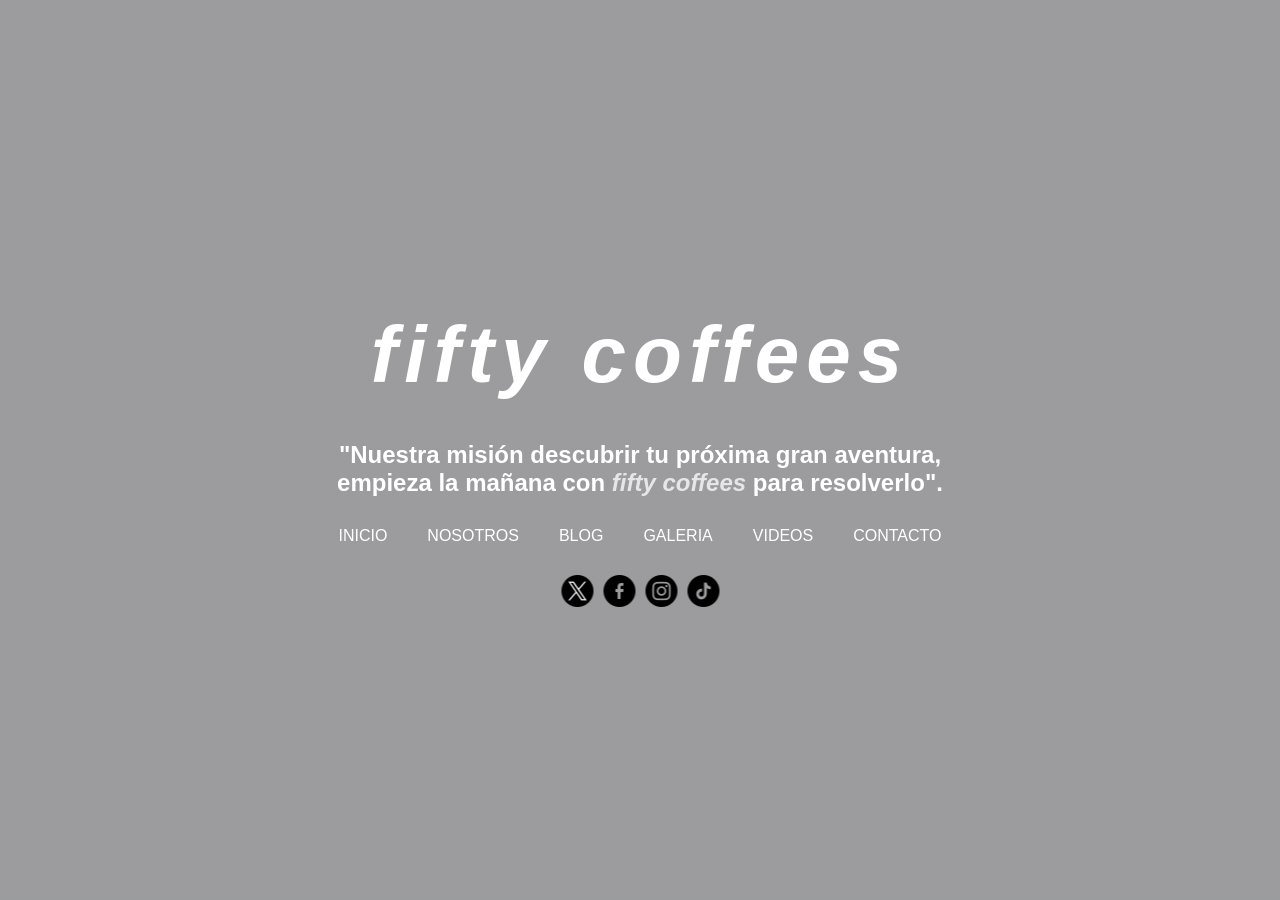
<file: index.html>
<!DOCTYPE html>
<html lang="en">
<head>
    <meta charset="UTF-8">
    <meta name="viewport" content="width=device-width, initial-scale=1.0">
    <title>inicio</title>
    <link rel="stylesheet" href="css/estilos.css">
    <link rel="stylesheet" href="css/all.min.css">
    <link rel="shortcut icon" href="https://images.squarespace-cdn.com/content/v1/530e6f89e4b0f62bb1b853af/1398958611618-LT9PMYG68GPC86O6XT51/favicon.ico?format=100w" type="image/x-icon">
</head>
<body> 
    <main>
        <audio src="audio/creep - radio head.mp3" autoplay loop></audio>        
        <div id="contenedor">
            <h1>fifty coffees</h1>
            <h2>"Nuestra misión descubrir tu próxima gran aventura, empieza la mañana con <span>fifty coffees</span> para resolverlo".</h2>
            <nav>
                <ul class="menu">
                    <li><a href="index.html">Inicio</a></li>
                    <li><a href="nosotros.html">Nosotros</a></li>
                    <li><a href="blog.html">Blog</a></li>
                    <li><a href="galeria.html">Galeria</a></li>
                    <li><a href="blog.html">Videos</a></li>
                    <li><a href="contacto.html">Contacto</a></li>
                    
                </ul>
            </nav>
            <div>
                <ul class="redes">
                    <li><a href="https://x.com/fifty_coffees"><img src="img/gorjeo.png" alt=""></a></li>
                    <li><a href="https://web.facebook.com/lindsay.ratowsky"><img src="img/facebook.png" alt=""></a></li>
                    <li><a href="https://www.instagram.com/fifty_coffees/"><img src="img/instagram.png" alt=""></a></li>
                    <li><a href="https://www.tiktok.com/@fiftysixcoffee_eatery?is_from_webapp=1&sender_device=pc"><img src="img/tik-tok.png" alt=""></a></li>
                </ul>
                
            </div>
        </div>
    </main>


        
</body>
</html>
</file>
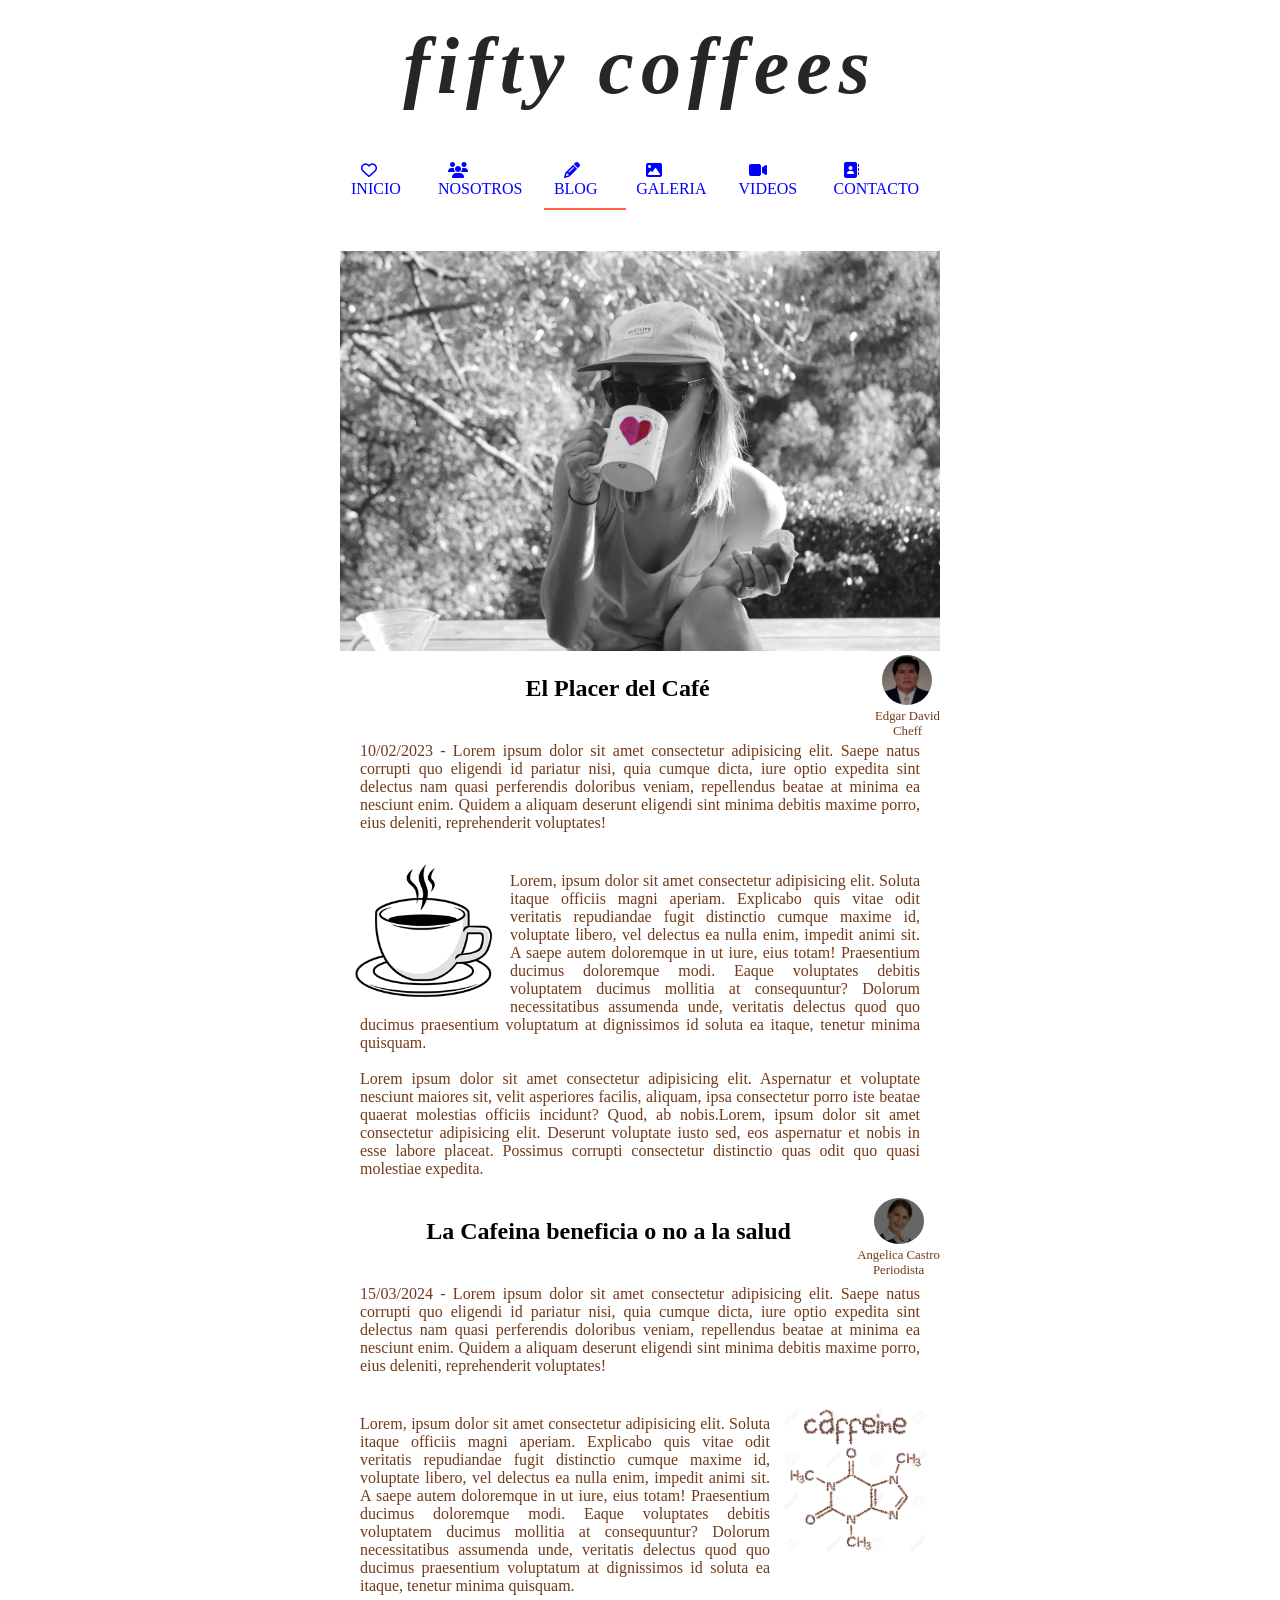
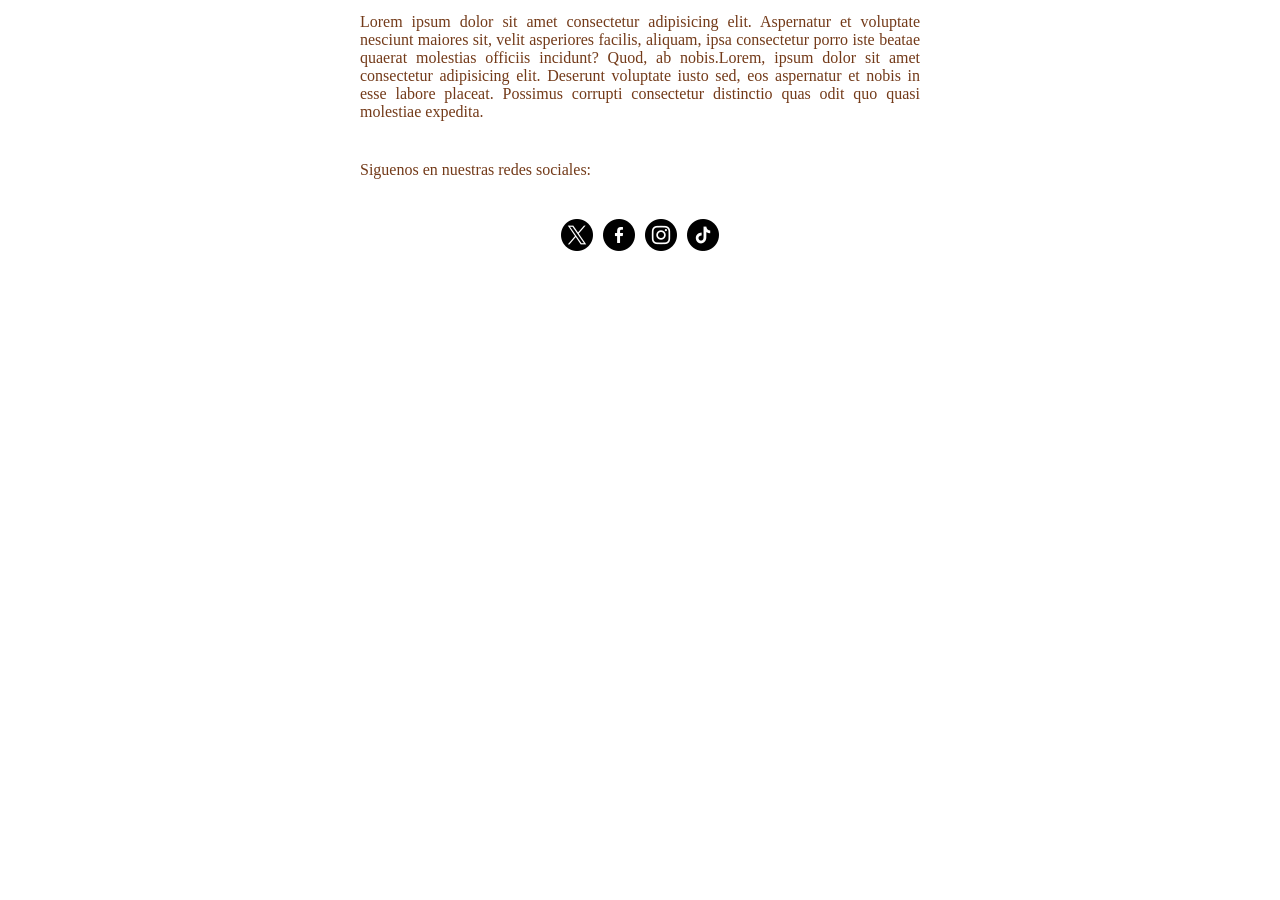
<file: blog.html>
<!DOCTYPE html>
<html lang="en">
<head>
    <meta charset="UTF-8">
    <meta name="viewport" content="width=device-width, initial-scale=1.0">
    <title>Blog</title>
    <link rel="stylesheet" href="css/estilos.css">
    <link rel="shortcut icon" href="https://images.squarespace-cdn.com/content/v1/530e6f89e4b0f62bb1b853af/1398958611618-LT9PMYG68GPC86O6XT51/favicon.ico?format=100w" type="image/x-icon">
    <link rel="stylesheet" href="css/all.min.css">
</head>
<body>
    <audio src="audio/creep - radio head.mp3" autoplay loop></audio> 
    <div id="cafe">
        
        <nav id="navegador">
            <h1><a href="index.html">fifty coffees</a></h1>
            <ul class="menu">
                <li><a href="index.html"><i class="fa-regular fa-heart"></i> Inicio</a></li>
                <li><a href="nosotros.html"><i class="fa-solid fa-users"></i></i> Nosotros</a></li>
                <li id="caf"><a href="blog.html"><i class="fa-solid fa-pencil"></i> blog</a></li>
                <li><a href="galeria.html"><i class="fa-solid fa-image"></i> Galeria</a></li>
                <li><a href="videos.html"><i class="fa-solid fa-video"></i> Videos</a></li>
                <li><a href="contacto.html"> <i class="fa-solid fa-address-book"></i></i> Contacto</a></li>
            </ul>
        </nav>

        <div id="contenido">
            <div id="bebe">
                <img src="img/image-asset.jpeg" alt="salud">
            </div>
            <figure>
                <img src="img/foto edr.jpg" alt="foto_edr" id="foto">
                <figcaption>Edgar David<br> Cheff</figcaption>
            </figure>
            
            <h2>El Placer del Café</h2>                                   
            <p>10/02/2023 - Lorem ipsum dolor sit amet consectetur adipisicing elit. Saepe natus corrupti quo eligendi id pariatur nisi, quia cumque dicta, iure optio expedita sint delectus nam quasi perferendis doloribus veniam, repellendus beatae at minima ea nesciunt enim. Quidem a aliquam deserunt eligendi sint minima debitis maxime porro, eius deleniti, reprehenderit voluptates!</p>        
            <img src="img/taza.png" alt="taza" id="taza" width="150"> 
            <p>Lorem, ipsum dolor sit amet consectetur adipisicing elit. Soluta itaque officiis magni aperiam. Explicabo quis vitae odit veritatis repudiandae fugit distinctio cumque maxime id, voluptate libero, vel delectus ea nulla enim, impedit animi sit. A saepe autem doloremque in ut iure, eius totam! Praesentium ducimus doloremque modi. Eaque voluptates debitis voluptatem ducimus mollitia at consequuntur? Dolorum necessitatibus assumenda unde, veritatis delectus quod quo ducimus praesentium voluptatum at dignissimos id soluta ea itaque, tenetur minima quisquam.<br><br>Lorem ipsum dolor sit amet consectetur adipisicing elit. Aspernatur et voluptate nesciunt maiores sit, velit asperiores facilis, aliquam, ipsa consectetur porro iste beatae quaerat molestias officiis incidunt? Quod, ab nobis.Lorem, ipsum dolor sit amet consectetur adipisicing elit. Deserunt voluptate iusto sed, eos aspernatur et nobis in esse labore placeat. Possimus corrupti consectetur distinctio quas odit quo quasi molestiae expedita.</p>
            <figure>
                <img src="img/foto mrs.jpg" alt="foto_mrs" id="foto">
                <figcaption>Angelica Castro<br>Periodista</figcaption>
            </figure>
            
            <h2>La Cafeina beneficia o no a la salud</h2>                                   
            <p>15/03/2024 - Lorem ipsum dolor sit amet consectetur adipisicing elit. Saepe natus corrupti quo eligendi id pariatur nisi, quia cumque dicta, iure optio expedita sint delectus nam quasi perferendis doloribus veniam, repellendus beatae at minima ea nesciunt enim. Quidem a aliquam deserunt eligendi sint minima debitis maxime porro, eius deleniti, reprehenderit voluptates!</p>        
            <img src="img/cafeina.jpg" alt="cafeina" id="cafeina" width="150"> 
            <p>Lorem, ipsum dolor sit amet consectetur adipisicing elit. Soluta itaque officiis magni aperiam. Explicabo quis vitae odit veritatis repudiandae fugit distinctio cumque maxime id, voluptate libero, vel delectus ea nulla enim, impedit animi sit. A saepe autem doloremque in ut iure, eius totam! Praesentium ducimus doloremque modi. Eaque voluptates debitis voluptatem ducimus mollitia at consequuntur? Dolorum necessitatibus assumenda unde, veritatis delectus quod quo ducimus praesentium voluptatum at dignissimos id soluta ea itaque, tenetur minima quisquam.<br><br>Lorem ipsum dolor sit amet consectetur adipisicing elit. Aspernatur et voluptate nesciunt maiores sit, velit asperiores facilis, aliquam, ipsa consectetur porro iste beatae quaerat molestias officiis incidunt? Quod, ab nobis.Lorem, ipsum dolor sit amet consectetur adipisicing elit. Deserunt voluptate iusto sed, eos aspernatur et nobis in esse labore placeat. Possimus corrupti consectetur distinctio quas odit quo quasi molestiae expedita.</p>
            <p>Siguenos en nuestras redes sociales:</p>
        </div>
        <div>
            <ul class="redes">
                <li><a href="https://x.com/fifty_coffees"><img src="img/gorjeo.png" alt=""></a></li>
                <li><a href="https://web.facebook.com/lindsay.ratowsky"><img src="img/facebook.png" alt=""></a></li>
                <li><a href="https://www.instagram.com/fifty_coffees/"><img src="img/instagram.png" alt=""></a></li>
                <li><a href="https://www.tiktok.com/@fiftysixcoffee_eatery?is_from_webapp=1&sender_device=pc"><img src="img/tik-tok.png" alt=""></a></li>
            </ul>
            
        </div>


    </div>

    
</body>
</html>
</file>
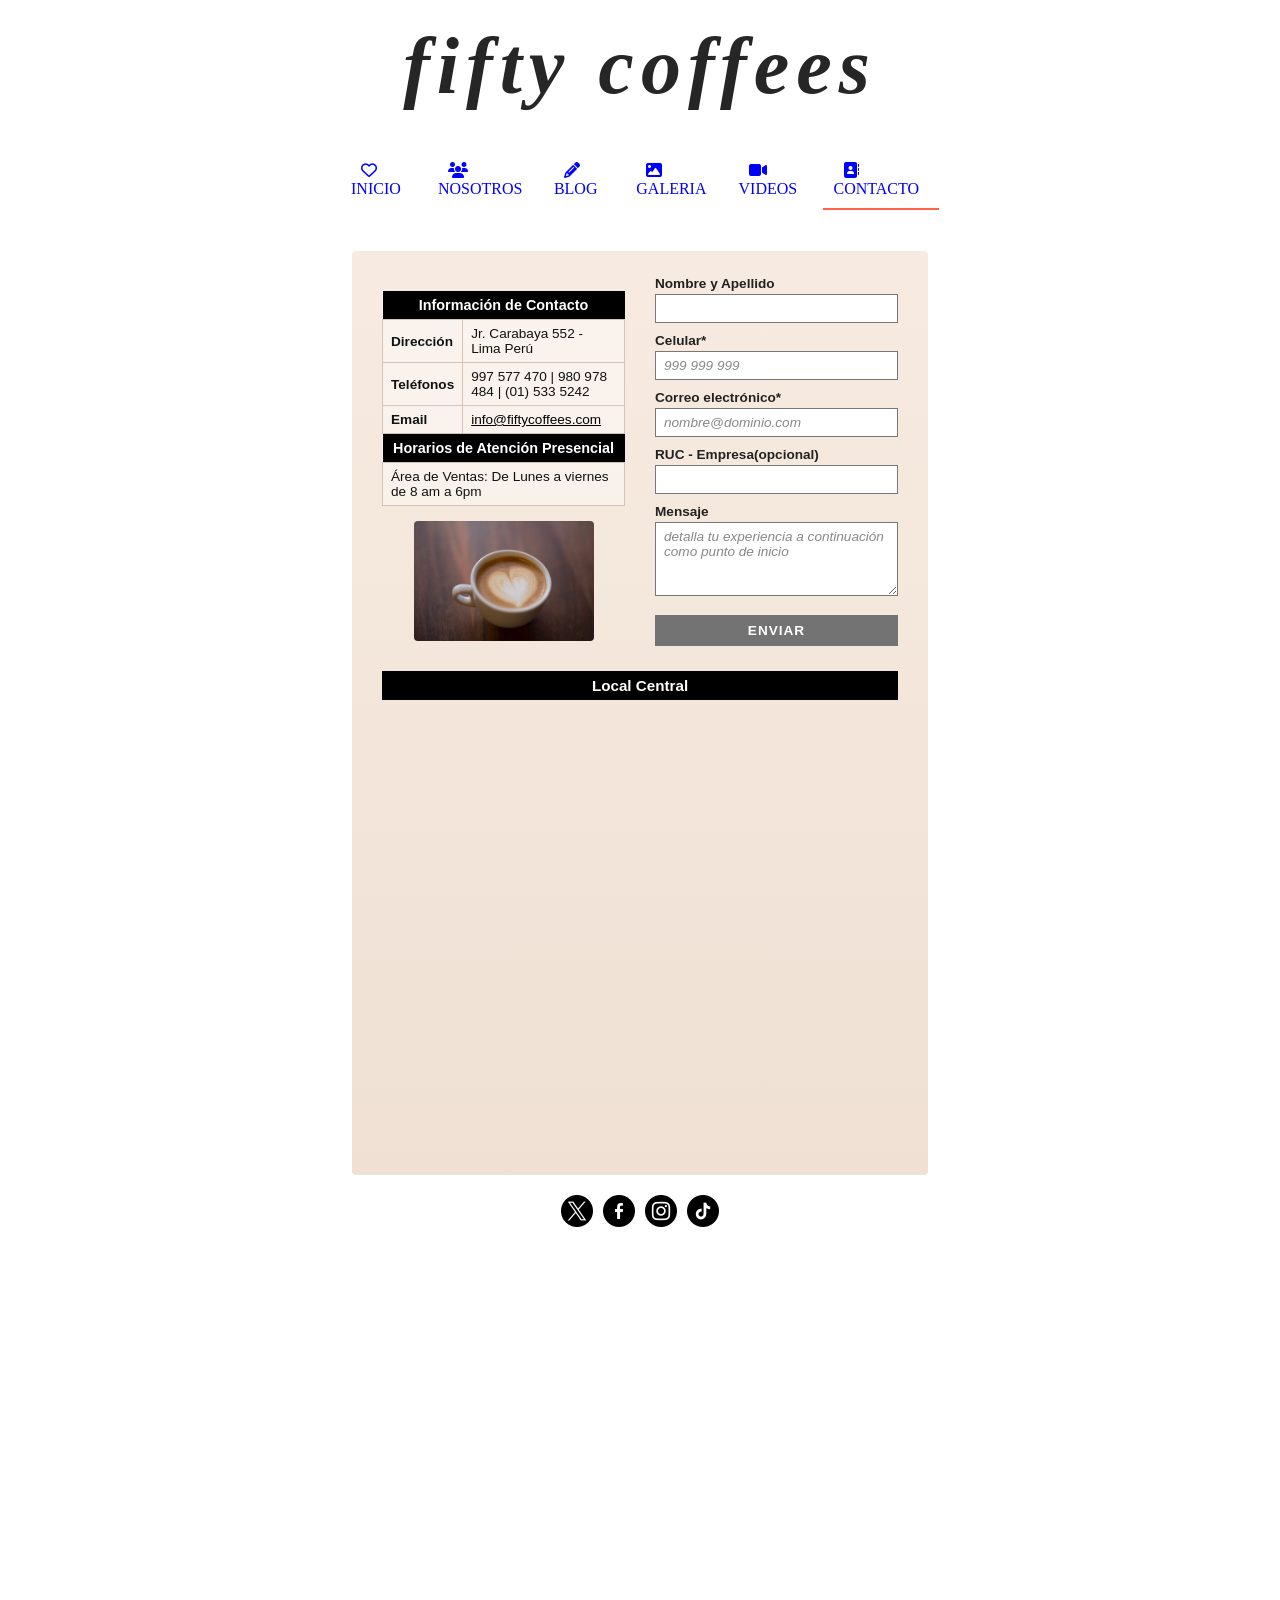
<file: contacto.html>
<!DOCTYPE html>
<html lang="en">
<head>
    <meta charset="UTF-8">
    <meta name="viewport" content="width=device-width, initial-scale=1.0">
    <title>Contacto</title>
    <link rel="stylesheet" href="css/estilos.css">
    <link rel="shortcut icon" href="https://images.squarespace-cdn.com/content/v1/530e6f89e4b0f62bb1b853af/1398958611618-LT9PMYG68GPC86O6XT51/favicon.ico?format=100w" type="image/x-icon">
    <link rel="stylesheet" href="css/all.min.css">
</head>
<body>
    <audio src="audio/creep - radio head.mp3" autoplay loop></audio> 
    <div id="cafe">
        
        <nav id="navegador">
            <h1><a href="index.html">fifty coffees</a></h1>
            <ul class="menu">
                <li><a href="index.html"><i class="fa-regular fa-heart"></i> Inicio</a></li>
                <li><a href="nosotros.html"><i class="fa-solid fa-users"></i> Nosotros</a></li>
                <li><a href="blog.html"><i class="fa-solid fa-pencil"></i> blog</a></li>
                <li><a href="galeria.html"><i class="fa-solid fa-image"></i> Galeria</a></li>
                <li><a href="videos.html"><i class="fa-solid fa-video"></i> Videos</a></li>
                <li id="caf"><a href="contacto.html"><i class="fa-solid fa-address-book"></i> Contacto</a></li>
            </ul>
        </nav>
        <main class="contenedor-contacto">    
            <div class="superior">
                <div class="columna-tabla">
                    <table class="tabla-info">
                        <thead>
                            <tr>
                                <th colspan="2">Información de Contacto</th>
                            </tr>
                        </thead>
                        <tbody>
                            <tr>
                                <td class="titulo-celda">Dirección</td>
                                <td>Jr. Carabaya 552 - Lima Perú</td>
                            </tr>
                            <tr>
                                <td class="titulo-celda">Teléfonos</td>
                                <td>997 577 470 | 980 978 484 | (01) 533 5242</td>
                            </tr>
                            <tr>
                                <td class="titulo-celda">Email</td>
                                <td><a href="mailto:info@fiftycoffees.com">info@fiftycoffees.com</a></td>
                            </tr>
                        </tbody>
                        <thead>
                            <tr>
                                <th colspan="2">Horarios de Atención Presencial</th>
                            </tr>
                        </thead>
                        <tbody>
                            <tr>
                                <td colspan="2">Área de Ventas: De Lunes a viernes de 8 am a 6pm</td>
                            </tr>
                        </tbody>
                    </table>
                    <div class="caja-img">
                        <img src="img/taza de cafe.webp" alt="Taza de café">
                    </div>
                </div>
                <div class="columna-formulario">
                    
                    <form action="#" method="post" class="form-contacto">
                        <div class="campo">
                            <label for="nombre">Nombre y Apellido</label>
                            <input type="text" id="nombre" name="nombre">
                        </div>
                        
                        <div class="campo">
                            <label for="celular">Celular*</label>
                            <input type="tel" id="celular" name="celular" placeholder="999 999 999" required>
                        </div>

                        <div class="campo">
                            <label for="email">Correo electrónico*</label>
                            <input type="email" id="email" name="email" placeholder="nombre@dominio.com" required>
                        </div>

                        <div class="campo">
                            <label for="ruc">RUC - Empresa(opcional)</label>
                            <input type="text" id="ruc" name="ruc">
                        </div>

                        <div class="campo">
                            <label for="mensaje">Mensaje</label>
                            <textarea id="mensaje" name="mensaje" rows="4" placeholder="detalla tu experiencia a continuación como punto de inicio"></textarea>
                        </div>

                        <button type="submit" class="btn-enviar">ENVIAR</button>
                    </form>
                </div>
            </div>
            <div class="bloque-mapa">
                <div class="encabezado-mapa">Local Central</div>
                <div class="mapa-contenedor">
                    <iframe src="https://www.google.com/maps/embed?pb=!1m18!1m12!1m3!1d15607.720614096765!2d-77.0425274854797!3d-12.048326731576186!2m3!1f0!2f0!3f0!3m2!1i1024!2i768!4f13.1!3m3!1m2!1s0x9105c8b634d43951%3A0xf40af81fb4d29242!2sJir%C3%B3n%20Carabaya%20552%2C%20Lima%2015001!5e0!3m2!1ses-419!2spe!4v1794255382691!5m2!1ses-419!2spe" width="600" height="450" style="border:0;" allowfullscreen="" loading="lazy" referrerpolicy="strict-origin-when-cross-origin"></iframe>
                </div>
                
            </div>

        </main>

        
        <div>
            <ul class="redes">
                <li><a href="https://x.com/fifty_coffees"><img src="img/gorjeo.png" alt=""></a></li>
                <li><a href="https://web.facebook.com/lindsay.ratowsky"><img src="img/facebook.png" alt=""></a></li>
                <li><a href="https://www.instagram.com/fifty_coffees/"><img src="img/instagram.png" alt=""></a></li>
                <li><a href="https://www.tiktok.com/@fiftysixcoffee_eatery?is_from_webapp=1&sender_device=pc"><img src="img/tik-tok.png" alt=""></a></li>
            </ul>
            
        </div>


    </div>

    
</body>
</html>
</file>
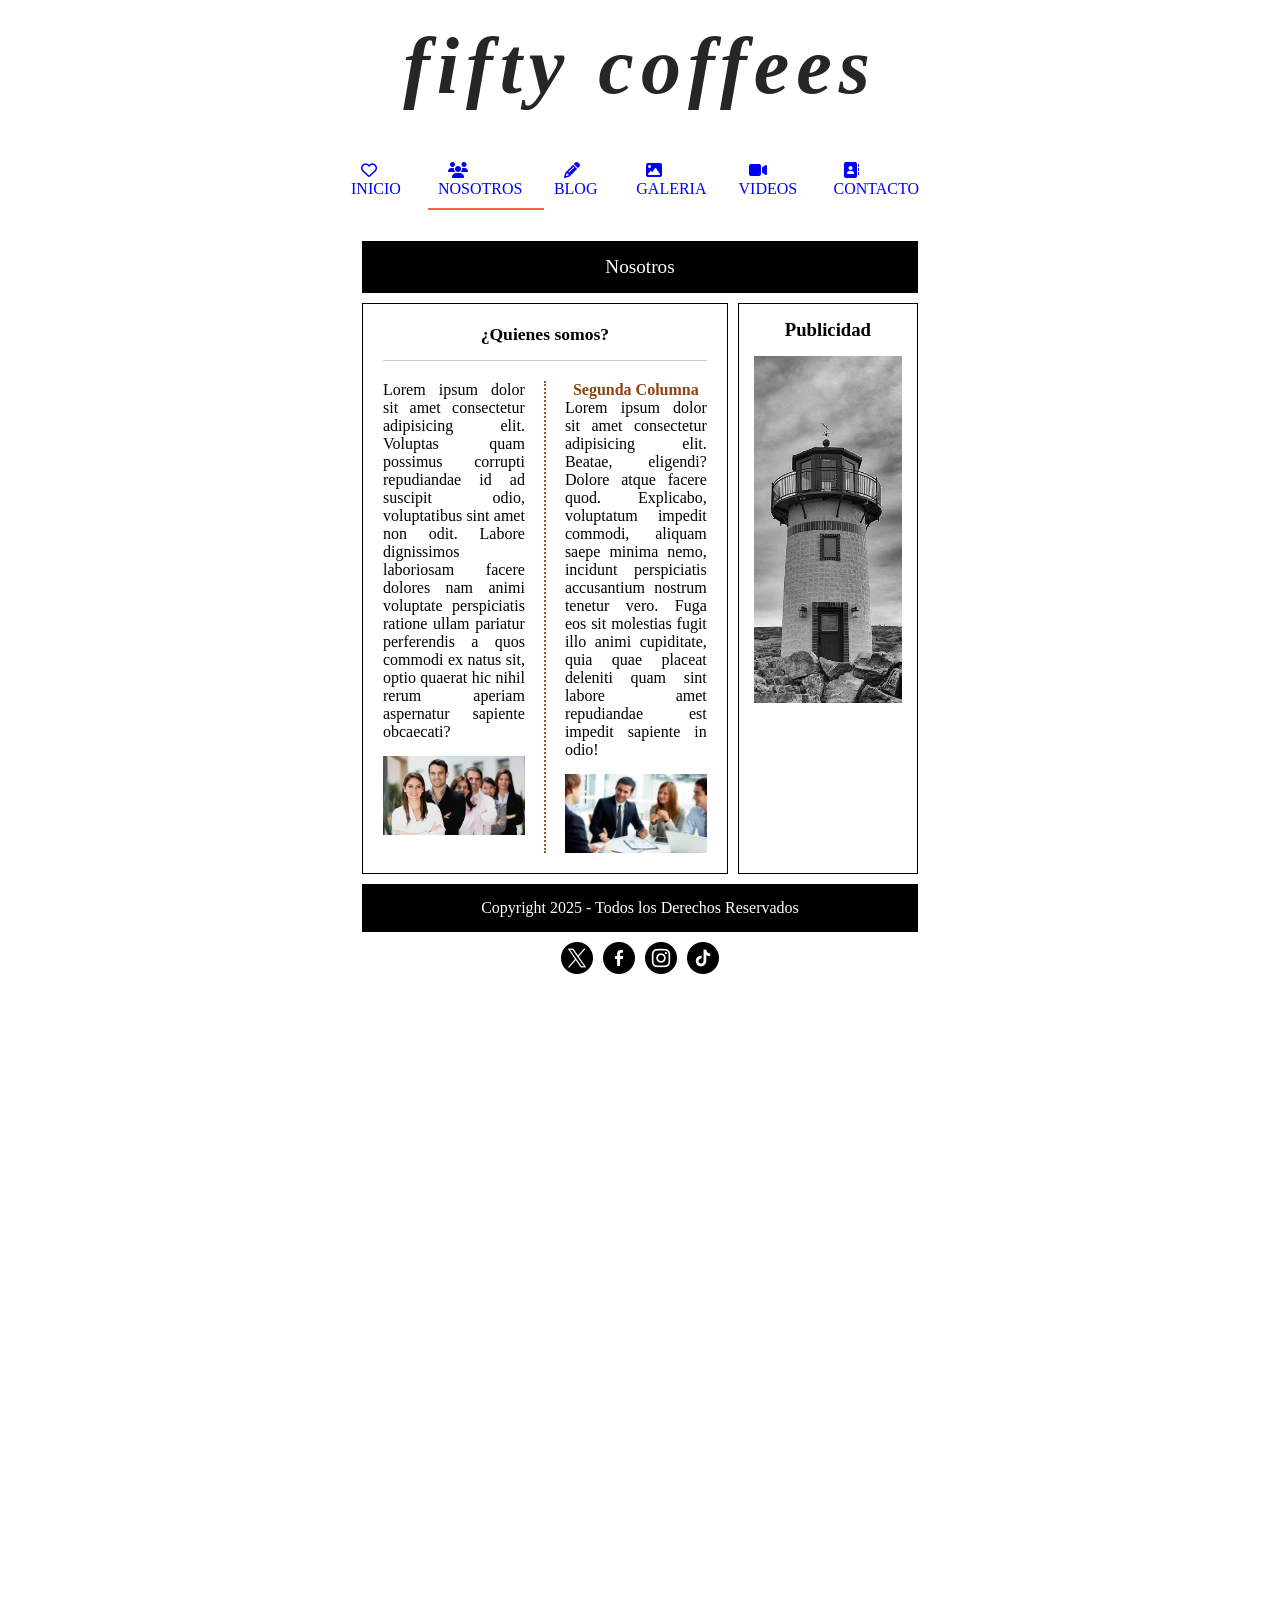
<file: nosotros.html>
<!DOCTYPE html>
<html lang="en">
<head>
    <meta charset="UTF-8">
    <meta name="viewport" content="width=device-width, initial-scale=1.0">
    <title>Nosotros</title>
    <link rel="shortcut icon" href="https://images.squarespace-cdn.com/content/v1/530e6f89e4b0f62bb1b853af/1398958611618-LT9PMYG68GPC86O6XT51/favicon.ico?format=100w" type="image/x-icon">
    <link rel="stylesheet" href="css/estilos.css">
    <link rel="stylesheet" href="css/all.min.css">
</head>
<body>
    <div id="cafe">
        <nav id="navegador">
            <h1><a href="index.html">fifty coffees</a></h1>
            <ul class="menu">
                <li><a href="index.html"><i class="fa-regular fa-heart"></i> Inicio</a></li>
                <li id="caf"><a href="nosotros.html"><i class="fa-solid fa-users"></i></i> Nosotros</a></li>
                <li ><a href="blog.html"><i class="fa-solid fa-pencil"></i> blog</a></li>
                <li><a href="galeria.html"><i class="fa-solid fa-image"></i> Galeria</a></li>
                <li><a href="videos.html"><i class="fa-solid fa-video"></i> Videos</a></li>
                <li><a href="contacto.html"> <i class="fa-solid fa-address-book"></i></i> Contacto</a></li>
            </ul>
        </nav>
        <div id="conteniente">
            <div class="caja uno">Nosotros</div>
            <div class="caja dos">
                <div class="cabecera-dos">
                    <h2 class="titulo-quienes">¿Quienes somos?</h2>     
                </div>
                <div class="texto-columnas">
                    <p>Lorem ipsum dolor sit amet consectetur adipisicing elit. Voluptas quam possimus corrupti repudiandae id ad suscipit odio, voluptatibus sint amet non odit. Labore dignissimos laboriosam facere dolores nam animi voluptate perspiciatis ratione ullam pariatur perferendis a quos commodi ex natus sit, optio quaerat hic nihil rerum aperiam aspernatur sapiente obcaecati?</p>
                    <img src="img/grupo.webp" alt="Grupo"><br>
                    <h3 class="titulo-segunda">Segunda Columna</h3>
                    <p>Lorem ipsum dolor sit amet consectetur adipisicing elit. Beatae, eligendi? Dolore atque facere quod. Explicabo, voluptatum impedit commodi, aliquam saepe minima nemo, incidunt perspiciatis accusantium nostrum tenetur vero. Fuga eos sit molestias fugit illo animi cupiditate, quia quae placeat deleniti quam sint labore amet repudiandae est impedit sapiente in odio!</p>
                    <img src="img/personas.avif" alt="Personas">
                </div> 
            </div>
            <div class="caja tres">
                <h3>Publicidad</h3>
                <img src="img/faro.jpg" alt="Faro">
            </div>
            <div class="caja cuatro">Copyright 2025 - Todos los Derechos Reservados</div>
        </div>
        <div>
            <ul class="redes">
                <li><a href="https://x.com/fifty_coffees"><img src="img/gorjeo.png" alt=""></a></li>
                <li><a href="https://web.facebook.com/lindsay.ratowsky"><img src="img/facebook.png" alt=""></a></li>
                <li><a href="https://www.instagram.com/fifty_coffees/"><img src="img/instagram.png" alt=""></a></li>
                <li><a href="https://www.tiktok.com/@fiftysixcoffee_eatery?is_from_webapp=1&sender_device=pc"><img src="img/tik-tok.png" alt=""></a></li>
            </ul>  
        </div>
    </div>
   
    
</body>
</html>
</file>
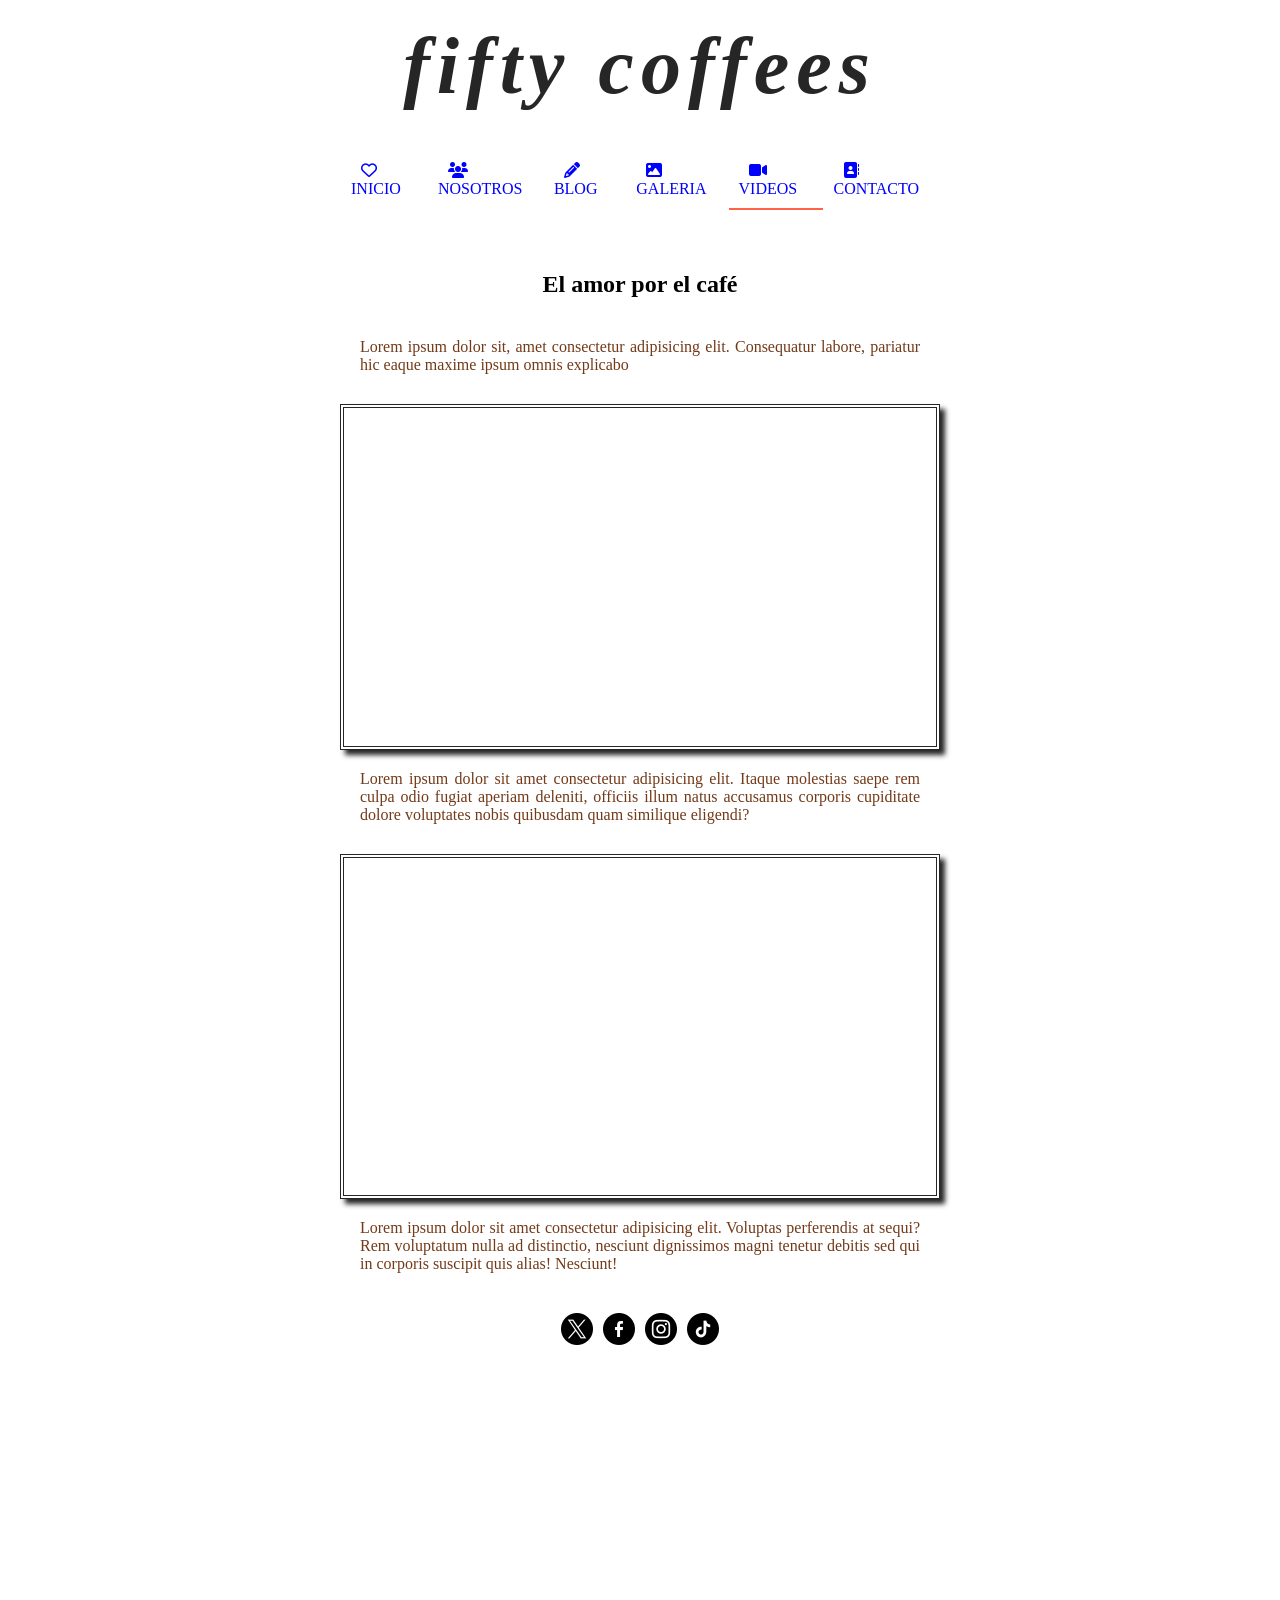
<file: videos.html>
<!DOCTYPE html>
<html lang="en">
<head>
    <meta charset="UTF-8">
    <meta name="viewport" content="width=device-width, initial-scale=1.0">
    <title>Videos</title>
    <link rel="stylesheet" href="css/estilos.css">
    <link rel="shortcut icon" href="https://images.squarespace-cdn.com/content/v1/530e6f89e4b0f62bb1b853af/1398958611618-LT9PMYG68GPC86O6XT51/favicon.ico?format=100w" type="image/x-icon">
    <link rel="stylesheet" href="css/all.min.css">
</head>
<body>
    <div id="cafe">        
        <nav id="navegador">
            <h1><a href="index.html">fifty coffees</a></h1>
            <ul class="menu">
                <li><a href="index.html"><i class="fa-regular fa-heart"></i> Inicio</a></li>
                <li><a href="nosotros.html"><i class="fa-solid fa-users"></i></i> Nosotros</a></li>
                <li><a href="blog.html"><i class="fa-solid fa-pencil"></i> blog</a></li>
                <li><a href="galeria.html"><i class="fa-solid fa-image"></i> Galeria</a></li>
                <li id="caf"><a href="videos.html"><i class="fa-solid fa-video"></i> Videos</a></li>
                <li><a href="contacto.html"> <i class="fa-solid fa-address-book"></i></i> Contacto</a></li>
            </ul>
        </nav>
        
        <div id="contenido">
            <h2>El amor por el café</h2>
            <p>Lorem ipsum dolor sit, amet consectetur adipisicing elit. Consequatur labore, pariatur hic eaque maxime ipsum omnis explicabo</p>
            <div class="video youtube">
                <iframe src="https://www.youtube.com/embed/c76_9R16yeI?si=jv0NYKBIZkeTS6PY&amp;start=23" title="YouTube video player" 
                frameborder="0" 
                allow="accelerometer; autoplay; clipboard-write; encrypted-media; gyroscope; picture-in-picture; web-share" referrerpolicy="strict-origin-when-cross-origin" 
                allowfullscreen></iframe>                              
            </div>
            <p>Lorem ipsum dolor sit amet consectetur adipisicing elit. Itaque molestias saepe rem culpa odio fugiat aperiam deleniti, officiis illum natus accusamus corporis cupiditate dolore voluptates nobis quibusdam quam similique eligendi?</p>
            <div class="video vimeo">
                <iframe src="https://player.vimeo.com/video/314004581?h=acb1e72068"
                frameborder="0" 
                allow="autoplay; fullscreen; picture-in-picture" 
                allowfullscreen></iframe>
            </div>
            <p>Lorem ipsum dolor sit amet consectetur adipisicing elit. Voluptas perferendis at sequi? Rem voluptatum nulla ad distinctio, nesciunt dignissimos magni tenetur debitis sed qui in corporis suscipit quis alias! Nesciunt!</p>
            
        </div>


        <div>
            <ul class="redes">
                <li><a href="https://x.com/fifty_coffees"><img src="img/gorjeo.png" alt=""></a></li>
                <li><a href="https://web.facebook.com/lindsay.ratowsky"><img src="img/facebook.png" alt=""></a></li>
                <li><a href="https://www.instagram.com/fifty_coffees/"><img src="img/instagram.png" alt=""></a></li>
                <li><a href="https://www.tiktok.com/@fiftysixcoffee_eatery?is_from_webapp=1&sender_device=pc"><img src="img/tik-tok.png" alt=""></a></li>
            </ul>
            
        </div>
    </div>
    
</body>
</html>
</file>
<file: css/estilos.css>
*{
    margin:0;
    padding:0;
    box-sizing: border-box;
    --color1:#733A19;
    --color2:#D9BD9C;
    --color3:#D9D9D9;
    --color4:#262626;
}
main{
    min-height: 100vh;
   background: linear-gradient(rgba(5,7,12,0.4),rgba(5,7,12,0.4)),
   url("https://images.squarespace-cdn.com/content/v1/530e6f89e4b0f62bb1b853af/1415804413001-EY599HTB0S4UHJB48WVN/IMG_6516.JPG") no-repeat center center fixed; 
    background-size:cover;/*cubrir todo*/
    color:white;
    
}

#contenedor{    
    position:absolute;
    top:50%;
    left:50%;
    transform: translateX(-50%) translateY(-50%);
    text-align: center;  
    font-family: Helvetica, sans-serif;    
}
#navegador{
    position: sticky;
    top:0;
    background-color: white;
    z-index: 20;
    border:1px solid white;
}
.menu{
    display: flex;
    list-style-type: none;
    justify-content: center;
    margin:20px;
}
.menu li{
    padding:10px
}
.menu li a{
    text-decoration: none;
    padding:10px;
    text-transform: uppercase;
    color:white
}
.menu li a:hover{
    opacity: 0.5;
}

.redes{
    display: flex;
    list-style-type: none;
    justify-content: center;
    
}
.redes li a{
    padding: 5px;
}
.redes li a:hover{
    opacity: 0.5;
}

h1{
    font-size: 5em;
    letter-spacing: 7px;
    padding:20px;
    font-style: italic;
    text-align: center;
    
}

span{
    font-style: oblique;
    opacity: 0.75;
}
h2{
    font-size: 1.5em;
    margin: 20px;
    text-align: center;
    
}
#cafe{
    width: 50%;
    margin:auto;
    height: 2500px;
   
}
#cafe nav ul a{
    color:blue
}
#caf{
    border-bottom: 2px solid tomato;
}
#contenido{
    padding:20px;
}
#bebe img{
    width: 100%;
}
#cafe .redes li a img{
    filter: invert(0);
}
h1 a{
    color:var(--color4);
    text-decoration: none;
    
}
h1 a:hover{
    opacity: 50%;
}
#taza{
     float:left; 
     margin:10px;    
}
#cafeina{
    float:right;
    margin:10px;
}
#foto{
    width:50px;
    border-radius: 50%;    
}
figure{
    float:right;
    text-align: center;
    font-size: 0.8em;
    color:#733A19
}
#contenido p{
    text-align: justify;
    padding:20px;
    color: var(--color1);
    

}

/*Galeria
# Esto es el contenedor donde meterémos las imágenes*/
#galeria {
  /*width: 1250px;  /*el ancho nos limitara el numero de imagenes por fila.  */
  margin: auto; /*# esto es para centrar todas las imagenes*/
  
  display: flex;
  flex-direction: row;
  justify-content: center;
  align-items: center;
  flex-wrap: wrap;
}

.item {
    width: 30%;  
    margin:10px;
    text-align: center; 
     
}

.item img {
  width:100%;
  box-shadow: 5px 5px 5px var(--color4);
  
}
.item a{
    opacity: 0.7;
}
.item a:hover{
    opacity: 1;
}
#contenido .item p{
    text-align: center;
    color:var(--color1);
    font-style: italic;
   
}.video{
    border:4px double var(--color4);
    position:relative;
    padding-bottom: 56.25%;
    height:0 ;
    margin-top: 10px;
    box-shadow: 5px 5px 5px var(--color4);
    z-index: 10;

}
.video iframe{
    width: 100%;
    position:absolute;
    top:0;
    left:0;
    width: 100%;
    height: 100%;

}
/* -----------------------nosotros------------------------- */
#conteniente{
    width:90%;
    margin:auto;
    padding:10px;
    display: grid;
    grid-template-areas: "sup sup sup "
                            "izq izq lad "
                            "inf inf inf";
    
    gap:10px;
    .uno{
        grid-area:sup;
        background-color: black;
        color: white;
        text-align: center;
        padding: 15px; 
        font-size: 1.2rem;
        
    }
    .dos{
        grid-area: izq;
        border: 1px solid black;
        padding: 20px;
    }
    .tres{
        grid-area: lad;
        border: 1px solid black;
        padding: 15px;
        text-align: center;
        display: flex;
        flex-direction: column;
        align-items: center;
    }
    .cuatro{
        grid-area: inf;
        background-color: black;
        color: white;
        text-align: center;
        padding: 15px;
    }
    
}
#conteniente img {
    max-width: 100%;
    height: auto;
    display: block;
    margin: 15px auto 0 auto;
}
.tres img {
    width: 100%;
    max-height: 460px; 
    object-fit: cover;  
    margin-top: 10px;
}
.cabecera-dos {
    display: flex;
    align-items: center;
    border-bottom: 1px solid #ccc;
    padding-bottom: 15px;
    margin-bottom: 20px;
}

.titulo-quienes {
    flex: 2;
    text-align: center;
    margin: 0;
    font-size: 1.1rem;
}
.texto-columnas {
    column-count: 2;
    column-gap: 40px; 
    column-rule: 2px dotted #a0522d; 
    text-align: justify;
}
.titulo-segunda {
    color: #8b4513; 
    text-align: center;
    font-size: 1rem;
    margin-top: 0;
}
.tres h3 {
    margin-top: 0;
}
/* ------------------------contacto-------------------------- */
.contenedor-contacto {
    width: 90%;
    max-width: 950px;
    margin: 20px auto;
    padding: 25px 30px;
    background: linear-gradient(180deg, #f7ebe1 0%, #efe0d3 100%);
    border-radius: 4px;
    box-sizing: border-box;
    font-family: Arial, sans-serif;
}
.superior {
    display: grid;
    grid-template-columns: 1fr 1fr;
    gap: 30px;
    position: relative;
    margin-bottom: 25px;
}
.columna-tabla {
    position: relative;
}
.label-tabla {
    position: absolute;
    left: -45px;
    top: 130px;
}
.label-formulario {
    display: block;
    text-align: right;
    margin-bottom: 5px;
}
.tabla-info {
    width: 100%;
    border-collapse: collapse;
    margin-top: 15px;
    font-size: 0.85rem;
    background-color: rgba(255, 255, 255, 0.4);
}
.tabla-info th {
    background-color: #000000;
    color: #ffffff;
    text-align: center;
    padding: 6px 10px;
    font-weight: bold;
    font-size: 0.9rem;
}
.tabla-info td {
    border: 1px solid #d4c4b7;
    padding: 6px 8px;
    color: #111;
}
.tabla-info .titulo-celda {
    width: 30%;
    font-weight: bold;
}
.tabla-info a {
    color: #000;
    text-decoration: underline;
}
.caja-img {
    text-align: center;
    margin-top: 15px;
}
.caja-img img {
    width: 180px;
    height: auto;
    border-radius: 4px;
    object-fit: cover;
}
.form-contacto .campo {
    margin-bottom: 10px;
}
.form-contacto label {
    display: block;
    font-size: 0.85rem;
    font-weight: bold;
    margin-bottom: 3px;
    color: #222;
}
.form-contacto input,.form-contacto textarea {
    width: 100%;
    padding: 6px 8px;
    border: 1px solid #777777;
    background-color: #ffffff;
    font-family: inherit;
    font-size: 0.85rem;
    box-sizing: border-box;
}
.form-contacto input::placeholder,.form-contacto textarea::placeholder {
    color: #888888;
    font-style: italic;
}
.btn-enviar {
    width: 100%;
    padding: 8px;
    background-color: #737373;
    color: #ffffff;
    border: none;
    font-weight: bold;
    cursor: pointer;
    font-size: 0.85rem;
    letter-spacing: 1px;
    margin-top: 5px;
    transition: background-color 0.2s ease;
}
.btn-enviar:hover {
    background-color: #4a4a4a;
}
.encabezado-mapa {
    background-color: #000000;
    color: #ffffff;
    text-align: center;
    font-weight: bold;
    padding: 6px;
    font-size: 0.95rem;
}
.mapa-contenedor iframe {
    display: block;
}
.contenedor-etiqueta-mapa {
    text-align: right;
    margin-top: 8px;
}
.bloque-mapa {
    width: 100%;
    box-sizing: border-box;
    overflow: hidden;
}
.mapa-contenedor {
    width: 100%;
}
.mapa-contenedor iframe {
    width: 100% ;  
    max-width: 100%;
    display: block;
}
</file>
